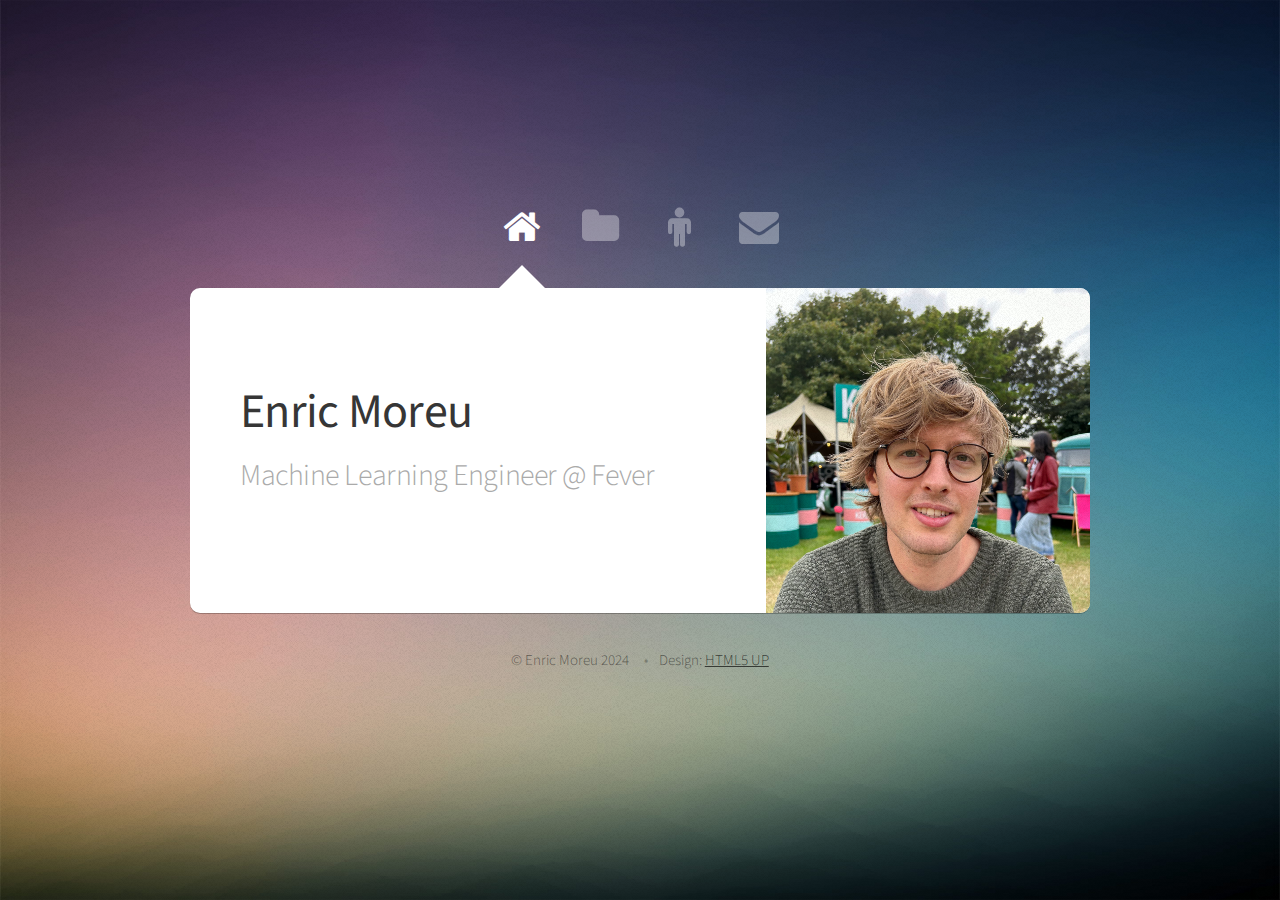
<file: index.html>
<!DOCTYPE HTML>
<html>

<head>
	<title>Enric Moreu | Personal website</title>
	<meta charset="utf-8" />
	<meta name="description"
		content="Enric Moreu has a PhD in Artificial Intelligence, we works as a Machine Learning Engineer.">
	<meta name="keywords" content="webpage, AI, PhD, projects, portfolio, data">
	<meta name="author" content="Enric Moreu">
	<meta name="viewport" content="width=device-width" />
	<meta http-equiv="Content-Language" content="en">
	<link rel="shortcut icon" type="image/x-icon" href="images/favicon.ico">
	<script src="https://ajax.googleapis.com/ajax/libs/jquery/1.9.1/jquery.min.js"></script>
	<!--[if lte IE 8]><script src="assets/js/ie/html5shiv.js"></script><![endif]-->
	<link rel="stylesheet" href="assets/css/main.css" />
	<noscript>
		<link rel="stylesheet" href="assets/css/noscript.css" />
	</noscript>
</head>

<body>

	<!-- Wrapper-->
	<div id="wrapper">

		<!-- Nav -->
		<nav id="nav">
			<a href="#me" class="icon fa-home active"><span>Hi!</span></a>
			<a href="#work" class="icon fa-folder"><span>Stuff I do</span></a>
			<a href="#about" class="icon fa-male"><span>About me</span></a>
			<a href="#contact" class="icon fa-envelope"><span>Contact</span></a>
		</nav>

		<!-- Main -->
		<div id="main">

			<!-- Me -->
			<article id="me" class="panel">
				<header>
					<h1>Enric Moreu</h1>
					<p>Machine Learning Engineer @ Fever</p>
				</header>
				<a href="#work" class="jumplink pic">
					<img src="images/me_6.png" alt="" />
				</a>
			</article>

			<!-- Work -->
			<article id="work" class="panel">
				<header>
					<h2>Stuff I do</h2>
				</header>
				<p>

				</p>
				<section>
					<div class="row">

						<div class="4u 12u$(mobile)">
							<a href="https://phd.enricmor.eu/" target="_blank">
								<div class="container">
									<img alt="3dresume" class="image fit" id="3dresume"
										src="images/unsplash/phd.jpg">
									<div class="centered">PhD</div>
								</div>
							</a>
						</div>

						<div class="4u 12u$(mobile)">
							<a href="https://research.zalando.com/fashion-cut/" target="_blank">
								<div class="container">
									<img alt="3dresume" class="image fit" id="3dresume"
										src="images/unsplash/fashion-cut.jpg">
									<div class="centered">Fashion CUT</div>
								</div>
							</a>
						</div>

						<div class="4u 12u$(mobile)">
							<a href="https://enricmor.eu/" target="_blank">
								<div class="container">
									<img alt="3dresume" class="image fit" id="3dresume"
										src="images/unsplash/3dresume.jpg">
									<div class="centered">3D resume</div>
								</div>
							</a>

						</div>

						<div class="4u 12u$(mobile)">
							<a href="https://get.chessrad.io/" target="_blank">
								<div class="container">
									<img alt="moviequiz" class="image fit" id="chessradio"
										src="images/unsplash/chessradio.jpg" alt="">
									<div class="centered">Chess Radio</div>
								</div>
							</a>

						</div>

						<div class="4u 12u$(mobile)">
							<a href="https://moviequiz.enricmor.eu/" target="_blank">
								<div class="container">
									<img alt="moviequiz" class="image fit" id="moviequiz"
										src="images/unsplash/moviequiz.jpg" alt="">
									<div class="centered">3D <nobr>Movie Quiz</nobr>
									</div>
								</div>
							</a>

						</div>

						<div class="4u 12u$(mobile)">
							<a href="https://enric1994.github.io/whatsappening/" target="_blank">
								<div class="container">
									<img alt="Whatsappening" class="image fit" id="emoji"
										src="images/unsplash/whatsappening.jpg" alt="">
									<div class="centered">Whatsappening</div>
								</div>
							</a>

						</div>

						<div class="4u 12u$(mobile)">
							<a href="https://arxiv.black" target="_blank">
								<div class="container">
									<img alt="Arxiv Black" class="image fit" id="emoji"
										src="images/unsplash/arxiv.black.jpg" alt="">
									<div class="centered">Arxiv Black</div>
								</div>
							</a>

						</div>


						<div class="4u 12u$(mobile)">
							<a href="https://emoji.enricmor.eu" target="_blank">
								<div class="container">
									<img alt="Emoji Trends" class="image fit" id="emoji" src="images/unsplash/emoji.jpg"
										alt="">
									<div class="centered">Emoji Trends</div>
								</div>
							</a>

						</div>
						<div class="4u 12u$(mobile)">
							<a href="https://bibtex.online" target="_blank">
								<div class="container">
									<img alt="Bibtex Online" class="image fit" id="bibtex"
										src="images/unsplash/bibtex.jpg" alt="">
									<div class="centered">Bibtex Online</div>
								</div>
							</a>

						</div>
						<div class="4u 12u$(mobile)">
							<a href="https://enric1994.github.io/tinderquiz" target="_blank">
								<div class="container">
									<img alt="Tinder Quiz" class="image fit" id="tinder"
										src="images/unsplash/tinder.jpg" alt="">
									<div class="centered">Tinder Quiz</div>
								</div>
							</a>

						</div>
						<div class="4u 12u$(mobile)">
							<a href="https://enric1994.github.io/insta_dailypic" target="_blank">
								<div class="container">
									<img alt="Instagram Bot" class="image fit" id="instagram"
										src="images/unsplash/instagram.jpg" alt="">
									<div class="centered">Instagram Bot</div>
								</div>
							</a>

						</div>
						<div class="4u 12u$(mobile)">
							<a href="https://enric1994.github.io/santjordi/" target="_blank">
								<div class="container">
									<img alt="Whatsapp Bot" class="image fit" id="santjordi"
										src="images/unsplash/whatsapp.jpg" alt="">
									<div class="centered">Whatsapp Bot</div>
								</div>
							</a>

						</div>

						<div class="4u 12u$(mobile)">
							<a href="https://enric1994.github.io/Cell" target="_blank">
								<div class="container">
									<img alt="Cell" class="image fit" id="cell" src="images/unsplash/cell.jpg" alt="">
									<div class="centered">Cell</div>
								</div>
							</a>

						</div>

						<div class="4u 12u$(mobile)">
							<a href="https://enric1994.github.io/cube/" target="_blank">
								<div class="container">
									<img alt="Cube" class="image fit" id="cube" src="images/unsplash/cube.jpg" alt="">
									<div class="centered">Cube</div>
								</div>
							</a>

						</div>
					</div>
				</section>
			</article>

			<!-- About -->
			<article id="about" class="panel">
				<header>
					<h2>About me</h2>
				</header>
				<p>
					I am currently a Machine Learning Engineer at Fever. <br><br>
					Before moving to the industry, I was a PhD candidate funded by the Marie Skłodowska-Curie
					foundation at Dublin City University, advised by Professor
					<a style="color: grey;font-weight: bold;text-decoration: none;"
						href="https://www.insight-centre.org/our-team/prof-noel-oconnor/" target="_blank">Noel E.O'Connor</a> and
					Dr. <a style="color: grey;font-weight: bold;text-decoration: none;"
						href="https://www.eeng.dcu.ie/~mcguinne" target="_blank">Kevin McGuinness</a>.<br>
					I received my B.Sc in Telecommunications Engineering from Universitat Politècnica de Catalunya in
					2017.

				</p>
			</article>

			<!-- Contact -->
			<article id="contact" class="panel">
				<header>
					<h2>Contact</h2>
				</header>
				<p>
					hi@enricmor.eu
				</p>
				<p>
					<a href="https://github.com/enric1994" target="_blank" class="nav icon fa-github"
						style="font-size:65px;color:black"></a>&nbsp &nbsp
					<a href="https://www.linkedin.com/in/enricmf" target="_blank" class="nav icon fa-linkedin"
						style="font-size:65px;color:#0077b5"></a>&nbsp &nbsp
					<!-- 					<a href="https://twitter.com/enric_moreu" target="_blank" class="nav icon fa-twitter"
						style="font-size:65px;color:#00acee"></a> -->
				</p>
			</article>

		</div>
		<!-- Footer -->
		<div id="footer">
			<ul class="copyright">
				<li>&copy; Enric Moreu 2024</li>
				<li>Design: <a href="http://html5up.net" target="_blank">HTML5 UP</a></li>
			</ul>
		</div>
	</div>

	<!-- Scripts -->
	<script src="assets/js/jquery.min.js"></script>
	<script src="assets/js/skel.min.js"></script>
	<script src="assets/js/skel-viewport.min.js"></script>
	<script src="assets/js/util.js"></script>
	<script src="assets/js/main.js"></script>


</body>

</html>
</file>
<file: assets/css/main.css>
@import url("https://fonts.googleapis.com/css?family=Source+Sans+Pro:300,400,300italic,400italic");
@import url("font-awesome.min.css");

/*
	Astral by HTML5 UP
	html5up.net | @ajlkn
	Free for personal and commercial use under the CCA 3.0 license (html5up.net/license)
*/

/* Reset */

	html, body, div, span, applet, object, iframe, h1, h2, h3, h4, h5, h6, p, blockquote, pre, a, abbr, acronym, address, big, cite, code, del, dfn, em, img, ins, kbd, q, s, samp, small, strike, strong, sub, sup, tt, var, b, u, i, center, dl, dt, dd, ol, ul, li, fieldset, form, label, legend, table, caption, tbody, tfoot, thead, tr, th, td, article, aside, canvas, details, embed, figure, figcaption, footer, header, hgroup, menu, nav, output, ruby, section, summary, time, mark, audio, video {
		margin: 0;
		padding: 0;
		border: 0;
		font-size: 100%;
		font: inherit;
		vertical-align: baseline;
	}

	article, aside, details, figcaption, figure, footer, header, hgroup, menu, nav, section {
		display: block;
	}

	body {
		line-height: 1;
	}

	ol, ul {
		list-style: none;
	}

	blockquote, q {
		quotes: none;
	}

	blockquote:before, blockquote:after, q:before, q:after {
		content: '';
		content: none;
	}

	table {
		border-collapse: collapse;
		border-spacing: 0;
	}

	body {
		-webkit-text-size-adjust: none;
	}

/* Box Model */

	*, *:before, *:after {
		-moz-box-sizing: border-box;
		-webkit-box-sizing: border-box;
		box-sizing: border-box;
	}

/* Grid */

	.row {
		border-bottom: solid 1px transparent;
		-moz-box-sizing: border-box;
		-webkit-box-sizing: border-box;
		box-sizing: border-box;
	}

	.row > * {
		float: left;
		-moz-box-sizing: border-box;
		-webkit-box-sizing: border-box;
		box-sizing: border-box;
	}

	.row:after, .row:before {
		content: '';
		display: block;
		clear: both;
		height: 0;
	}

	.row.uniform > * > :first-child {
		margin-top: 0;
	}

	.row.uniform > * > :last-child {
		margin-bottom: 0;
	}

	.row.\30 \25 > * {
		padding: 0 0 0 0px;
	}

	.row.\30 \25 {
		margin: 0 0 -1px 0px;
	}

	.row.uniform.\30 \25 > * {
		padding: 0px 0 0 0px;
	}

	.row.uniform.\30 \25 {
		margin: 0px 0 -1px 0px;
	}

	.row > * {
		padding: 0 0 0 40px;
	}

	.row {
		margin: 0 0 -1px -40px;
	}

	.row.uniform > * {
		padding: 40px 0 0 40px;
	}

	.row.uniform {
		margin: -40px 0 -1px -40px;
	}

	.row.\32 00\25 > * {
		padding: 0 0 0 80px;
	}

	.row.\32 00\25 {
		margin: 0 0 -1px -80px;
	}

	.row.uniform.\32 00\25 > * {
		padding: 80px 0 0 80px;
	}

	.row.uniform.\32 00\25 {
		margin: -80px 0 -1px -80px;
	}

	.row.\31 50\25 > * {
		padding: 0 0 0 60px;
	}

	.row.\31 50\25 {
		margin: 0 0 -1px -60px;
	}

	.row.uniform.\31 50\25 > * {
		padding: 60px 0 0 60px;
	}

	.row.uniform.\31 50\25 {
		margin: -60px 0 -1px -60px;
	}

	.row.\35 0\25 > * {
		padding: 0 0 0 20px;
	}

	.row.\35 0\25 {
		margin: 0 0 -1px -20px;
	}

	.row.uniform.\35 0\25 > * {
		padding: 20px 0 0 20px;
	}

	.row.uniform.\35 0\25 {
		margin: -20px 0 -1px -20px;
	}

	.row.\32 5\25 > * {
		padding: 0 0 0 10px;
	}

	.row.\32 5\25 {
		margin: 0 0 -1px -10px;
	}

	.row.uniform.\32 5\25 > * {
		padding: 10px 0 0 10px;
	}

	.row.uniform.\32 5\25 {
		margin: -10px 0 -1px -10px;
	}

	.\31 2u, .\31 2u\24 {
		width: 100%;
		clear: none;
		margin-left: 0;
	}

	.\31 1u, .\31 1u\24 {
		width: 91.6666666667%;
		clear: none;
		margin-left: 0;
	}

	.\31 0u, .\31 0u\24 {
		width: 83.3333333333%;
		clear: none;
		margin-left: 0;
	}

	.\39 u, .\39 u\24 {
		width: 75%;
		clear: none;
		margin-left: 0;
	}

	.\38 u, .\38 u\24 {
		width: 66.6666666667%;
		clear: none;
		margin-left: 0;
	}

	.\37 u, .\37 u\24 {
		width: 58.3333333333%;
		clear: none;
		margin-left: 0;
	}

	.\36 u, .\36 u\24 {
		width: 50%;
		clear: none;
		margin-left: 0;
	}

	.\35 u, .\35 u\24 {
		width: 41.6666666667%;
		clear: none;
		margin-left: 0;
	}

	.\34 u, .\34 u\24 {
		width: 33.3333333333%;
		clear: none;
		margin-left: 0;
	}

	.\33 u, .\33 u\24 {
		width: 25%;
		clear: none;
		margin-left: 0;
	}

	.\32 u, .\32 u\24 {
		width: 16.6666666667%;
		clear: none;
		margin-left: 0;
	}

	.\31 u, .\31 u\24 {
		width: 8.3333333333%;
		clear: none;
		margin-left: 0;
	}

	.\31 2u\24 + *,
	.\31 1u\24 + *,
	.\31 0u\24 + *,
	.\39 u\24 + *,
	.\38 u\24 + *,
	.\37 u\24 + *,
	.\36 u\24 + *,
	.\35 u\24 + *,
	.\34 u\24 + *,
	.\33 u\24 + *,
	.\32 u\24 + *,
	.\31 u\24 + * {
		clear: left;
	}

	.\-11u {
		margin-left: 91.66667%;
	}

	.\-10u {
		margin-left: 83.33333%;
	}

	.\-9u {
		margin-left: 75%;
	}

	.\-8u {
		margin-left: 66.66667%;
	}

	.\-7u {
		margin-left: 58.33333%;
	}

	.\-6u {
		margin-left: 50%;
	}

	.\-5u {
		margin-left: 41.66667%;
	}

	.\-4u {
		margin-left: 33.33333%;
	}

	.\-3u {
		margin-left: 25%;
	}

	.\-2u {
		margin-left: 16.66667%;
	}

	.\-1u {
		margin-left: 8.33333%;
	}

	@media screen and (min-width: 737px) {

		.row > * {
			padding: 25px 0 0 25px;
		}

		.row {
			margin: -25px 0 -1px -25px;
		}

		.row.uniform > * {
			padding: 25px 0 0 25px;
		}

		.row.uniform {
			margin: -25px 0 -1px -25px;
		}

		.row.\32 00\25 > * {
			padding: 50px 0 0 50px;
		}

		.row.\32 00\25 {
			margin: -50px 0 -1px -50px;
		}

		.row.uniform.\32 00\25 > * {
			padding: 50px 0 0 50px;
		}

		.row.uniform.\32 00\25 {
			margin: -50px 0 -1px -50px;
		}

		.row.\31 50\25 > * {
			padding: 37.5px 0 0 37.5px;
		}

		.row.\31 50\25 {
			margin: -37.5px 0 -1px -37.5px;
		}

		.row.uniform.\31 50\25 > * {
			padding: 37.5px 0 0 37.5px;
		}

		.row.uniform.\31 50\25 {
			margin: -37.5px 0 -1px -37.5px;
		}

		.row.\35 0\25 > * {
			padding: 12.5px 0 0 12.5px;
		}

		.row.\35 0\25 {
			margin: -12.5px 0 -1px -12.5px;
		}

		.row.uniform.\35 0\25 > * {
			padding: 12.5px 0 0 12.5px;
		}

		.row.uniform.\35 0\25 {
			margin: -12.5px 0 -1px -12.5px;
		}

		.row.\32 5\25 > * {
			padding: 6.25px 0 0 6.25px;
		}

		.row.\32 5\25 {
			margin: -6.25px 0 -1px -6.25px;
		}

		.row.uniform.\32 5\25 > * {
			padding: 6.25px 0 0 6.25px;
		}

		.row.uniform.\32 5\25 {
			margin: -6.25px 0 -1px -6.25px;
		}

		.\31 2u\28desktop\29, .\31 2u\24\28desktop\29 {
			width: 100%;
			clear: none;
			margin-left: 0;
		}

		.\31 1u\28desktop\29, .\31 1u\24\28desktop\29 {
			width: 91.6666666667%;
			clear: none;
			margin-left: 0;
		}

		.\31 0u\28desktop\29, .\31 0u\24\28desktop\29 {
			width: 83.3333333333%;
			clear: none;
			margin-left: 0;
		}

		.\39 u\28desktop\29, .\39 u\24\28desktop\29 {
			width: 75%;
			clear: none;
			margin-left: 0;
		}

		.\38 u\28desktop\29, .\38 u\24\28desktop\29 {
			width: 66.6666666667%;
			clear: none;
			margin-left: 0;
		}

		.\37 u\28desktop\29, .\37 u\24\28desktop\29 {
			width: 58.3333333333%;
			clear: none;
			margin-left: 0;
		}

		.\36 u\28desktop\29, .\36 u\24\28desktop\29 {
			width: 50%;
			clear: none;
			margin-left: 0;
		}

		.\35 u\28desktop\29, .\35 u\24\28desktop\29 {
			width: 41.6666666667%;
			clear: none;
			margin-left: 0;
		}

		.\34 u\28desktop\29, .\34 u\24\28desktop\29 {
			width: 33.3333333333%;
			clear: none;
			margin-left: 0;
		}

		.\33 u\28desktop\29, .\33 u\24\28desktop\29 {
			width: 25%;
			clear: none;
			margin-left: 0;
		}

		.\32 u\28desktop\29, .\32 u\24\28desktop\29 {
			width: 16.6666666667%;
			clear: none;
			margin-left: 0;
		}

		.\31 u\28desktop\29, .\31 u\24\28desktop\29 {
			width: 8.3333333333%;
			clear: none;
			margin-left: 0;
		}

		.\31 2u\24\28desktop\29 + *,
		.\31 1u\24\28desktop\29 + *,
		.\31 0u\24\28desktop\29 + *,
		.\39 u\24\28desktop\29 + *,
		.\38 u\24\28desktop\29 + *,
		.\37 u\24\28desktop\29 + *,
		.\36 u\24\28desktop\29 + *,
		.\35 u\24\28desktop\29 + *,
		.\34 u\24\28desktop\29 + *,
		.\33 u\24\28desktop\29 + *,
		.\32 u\24\28desktop\29 + *,
		.\31 u\24\28desktop\29 + * {
			clear: left;
		}

		.\-11u\28desktop\29 {
			margin-left: 91.66667%;
		}

		.\-10u\28desktop\29 {
			margin-left: 83.33333%;
		}

		.\-9u\28desktop\29 {
			margin-left: 75%;
		}

		.\-8u\28desktop\29 {
			margin-left: 66.66667%;
		}

		.\-7u\28desktop\29 {
			margin-left: 58.33333%;
		}

		.\-6u\28desktop\29 {
			margin-left: 50%;
		}

		.\-5u\28desktop\29 {
			margin-left: 41.66667%;
		}

		.\-4u\28desktop\29 {
			margin-left: 33.33333%;
		}

		.\-3u\28desktop\29 {
			margin-left: 25%;
		}

		.\-2u\28desktop\29 {
			margin-left: 16.66667%;
		}

		.\-1u\28desktop\29 {
			margin-left: 8.33333%;
		}

	}

	@media screen and (max-width: 736px) {

		.row > * {
			padding: 15px 0 0 15px;
		}

		.row {
			margin: -15px 0 -1px -15px;
		}

		.row.uniform > * {
			padding: 15px 0 0 15px;
		}

		.row.uniform {
			margin: -15px 0 -1px -15px;
		}

		.row.\32 00\25 > * {
			padding: 30px 0 0 30px;
		}

		.row.\32 00\25 {
			margin: -30px 0 -1px -30px;
		}

		.row.uniform.\32 00\25 > * {
			padding: 30px 0 0 30px;
		}

		.row.uniform.\32 00\25 {
			margin: -30px 0 -1px -30px;
		}

		.row.\31 50\25 > * {
			padding: 22.5px 0 0 22.5px;
		}

		.row.\31 50\25 {
			margin: -22.5px 0 -1px -22.5px;
		}

		.row.uniform.\31 50\25 > * {
			padding: 22.5px 0 0 22.5px;
		}

		.row.uniform.\31 50\25 {
			margin: -22.5px 0 -1px -22.5px;
		}

		.row.\35 0\25 > * {
			padding: 7.5px 0 0 7.5px;
		}

		.row.\35 0\25 {
			margin: -7.5px 0 -1px -7.5px;
		}

		.row.uniform.\35 0\25 > * {
			padding: 7.5px 0 0 7.5px;
		}

		.row.uniform.\35 0\25 {
			margin: -7.5px 0 -1px -7.5px;
		}

		.row.\32 5\25 > * {
			padding: 3.75px 0 0 3.75px;
		}

		.row.\32 5\25 {
			margin: -3.75px 0 -1px -3.75px;
		}

		.row.uniform.\32 5\25 > * {
			padding: 3.75px 0 0 3.75px;
		}

		.row.uniform.\32 5\25 {
			margin: -3.75px 0 -1px -3.75px;
		}

		.\31 2u\28mobile\29, .\31 2u\24\28mobile\29 {
			width: 100%;
			clear: none;
			margin-left: 0;
		}

		.\31 1u\28mobile\29, .\31 1u\24\28mobile\29 {
			width: 91.6666666667%;
			clear: none;
			margin-left: 0;
		}

		.\31 0u\28mobile\29, .\31 0u\24\28mobile\29 {
			width: 83.3333333333%;
			clear: none;
			margin-left: 0;
		}

		.\39 u\28mobile\29, .\39 u\24\28mobile\29 {
			width: 75%;
			clear: none;
			margin-left: 0;
		}

		.\38 u\28mobile\29, .\38 u\24\28mobile\29 {
			width: 66.6666666667%;
			clear: none;
			margin-left: 0;
		}

		.\37 u\28mobile\29, .\37 u\24\28mobile\29 {
			width: 58.3333333333%;
			clear: none;
			margin-left: 0;
		}

		.\36 u\28mobile\29, .\36 u\24\28mobile\29 {
			width: 50%;
			clear: none;
			margin-left: 0;
		}

		.\35 u\28mobile\29, .\35 u\24\28mobile\29 {
			width: 41.6666666667%;
			clear: none;
			margin-left: 0;
		}

		.\34 u\28mobile\29, .\34 u\24\28mobile\29 {
			width: 33.3333333333%;
			clear: none;
			margin-left: 0;
		}

		.\33 u\28mobile\29, .\33 u\24\28mobile\29 {
			width: 25%;
			clear: none;
			margin-left: 0;
		}

		.\32 u\28mobile\29, .\32 u\24\28mobile\29 {
			width: 16.6666666667%;
			clear: none;
			margin-left: 0;
		}

		.\31 u\28mobile\29, .\31 u\24\28mobile\29 {
			width: 8.3333333333%;
			clear: none;
			margin-left: 0;
		}

		.\31 2u\24\28mobile\29 + *,
		.\31 1u\24\28mobile\29 + *,
		.\31 0u\24\28mobile\29 + *,
		.\39 u\24\28mobile\29 + *,
		.\38 u\24\28mobile\29 + *,
		.\37 u\24\28mobile\29 + *,
		.\36 u\24\28mobile\29 + *,
		.\35 u\24\28mobile\29 + *,
		.\34 u\24\28mobile\29 + *,
		.\33 u\24\28mobile\29 + *,
		.\32 u\24\28mobile\29 + *,
		.\31 u\24\28mobile\29 + * {
			clear: left;
		}

		.\-11u\28mobile\29 {
			margin-left: 91.66667%;
		}

		.\-10u\28mobile\29 {
			margin-left: 83.33333%;
		}

		.\-9u\28mobile\29 {
			margin-left: 75%;
		}

		.\-8u\28mobile\29 {
			margin-left: 66.66667%;
		}

		.\-7u\28mobile\29 {
			margin-left: 58.33333%;
		}

		.\-6u\28mobile\29 {
			margin-left: 50%;
		}

		.\-5u\28mobile\29 {
			margin-left: 41.66667%;
		}

		.\-4u\28mobile\29 {
			margin-left: 33.33333%;
		}

		.\-3u\28mobile\29 {
			margin-left: 25%;
		}

		.\-2u\28mobile\29 {
			margin-left: 16.66667%;
		}

		.\-1u\28mobile\29 {
			margin-left: 8.33333%;
		}

	}

/* Basic */

	body {
		background-image: url("images/overlay.png"), url("images/bg.jpeg");
		background-repeat: repeat, no-repeat;
		background-size: auto, 100% 100%;
		font-family: 'Source Sans Pro', sans-serif;
		font-weight: 300;
		color: #777777;
	}

		body.is-loading *, body.is-loading *:before, body.is-loading *:after {
			-moz-transition: none !important;
			-webkit-transition: none !important;
			-ms-transition: none !important;
			transition: none !important;
			-moz-animation: none !important;
			-webkit-animation: none !important;
			-ms-animation: none !important;
			animation: none !important;
		}

	input, textarea, select {
		font-family: 'Source Sans Pro', sans-serif;
		font-weight: 300;
		color: #777777;
	}

	strong, b, h1, h2, h3, h4, h5, h6 {
		font-weight: 400;
		color: #363636;
	}

	blockquote {
		border-left: solid 0.5em #ddd;
		padding: 1em 0 1em 2em;
		font-style: italic;
	}

	em, i {
		font-style: italic;
	}

	hr {
		border: 0;
		border-top: solid 1px #ddd;
		padding: 1.5em 0 0 0;
		margin: 1.75em 0 0 0;
	}

	sub {
		position: relative;
		top: 0.5em;
		font-size: 0.8em;
	}

	sup {
		position: relative;
		top: -0.5em;
		font-size: 0.8em;
	}

	br.clear {
		clear: both;
	}

	p, ul, ol, dl, table, blockquote, form {
		margin-bottom: 2em;
	}

/* Table */

	table {
		width: 100%;
	}

		table.default tbody tr {
			border-bottom: solid 1px #f4f4f4;
		}

		table.default td {
			padding: 0.5em 1em 0.5em 1em;
		}

		table.default th {
			text-align: left;
			font-weight: 400;
			padding: 0.5em 1em 0.5em 1em;
		}

		table.default thead {
			border-bottom: solid 2px #f4f4f4;
		}

/* Form */

	form label {
		display: block;
		font-weight: 400;
		color: #363636;
		margin: 0 0 1em 0;
	}

	form input[type="text"],
	form input[type="email"],
	form input[type="password"],
	form select,
	form textarea {
		-webkit-appearance: none;
		border: 0;
		background: #f4f4f4;
		padding: 0.75em;
		width: 100%;
		-moz-transition: background-color .25s ease-in-out;
		-webkit-transition: background-color .25s ease-in-out;
		-ms-transition: background-color .25s ease-in-out;
		transition: background-color .25s ease-in-out;
	}

		form input[type="text"]:focus,
		form input[type="email"]:focus,
		form input[type="password"]:focus,
		form select:focus,
		form textarea:focus {
			background: #f8f8f8;
		}

	form input[type="text"],
	form input[type="email"],
	form input[type="password"],
	form select {
		line-height: 1.35em;
	}

	form ::-webkit-input-placeholder {
		color: #999;
	}

	form :-moz-placeholder {
		color: #999;
	}

	form ::-moz-placeholder {
		color: #999;
	}

	form :-ms-input-placeholder {
		color: #999;
	}

/* Section/Article */

	section, article {
		margin-bottom: 3em;
	}

		section > :last-child, section:last-child, article > :last-child, article:last-child {
			margin-bottom: 0;
		}

	header > p {
		color: #aaa;
	}

/* Image */

	.image {
		display: inline-block;
	}

		.image img {
			display: block;
			width: 100%;
		}

		.image.fit {
			display: block;
			width: 100%;
			border-radius: 10px;
		}

		.image.featured {
			display: block;
			width: 100%;
			margin: 0 0 2em 0;
		}

		.image.left {
			float: left;
			margin: 0 2em 2em 0;
		}

		.image.centered {
			display: block;
			margin: 0 0 2em 0;
		}

			.image.centered img {
				margin: 0 auto;
				width: auto;
			}

/* Button */

	input[type="button"],
	input[type="submit"],
	input[type="reset"],
	button,
	.button {
		-webkit-appearance: none;
		display: inline-block;
		background-color: #222222;
		color: #ffffff;
		border: 0;
		cursor: pointer;
		outline: 0;
		-moz-transition: background-color .25s ease-in-out;
		-webkit-transition: background-color .25s ease-in-out;
		-ms-transition: background-color .25s ease-in-out;
		transition: background-color .25s ease-in-out;
	}

		input[type="button"]:hover,
		input[type="submit"]:hover,
		input[type="reset"]:hover,
		button:hover,
		.button:hover {
			background-color: #333333;
		}

		input[type="button"]:active,
		input[type="submit"]:active,
		input[type="reset"]:active,
		button:active,
		.button:active {
			background-color: #444444;
		}

		input[type="button"].alt,
		input[type="submit"].alt,
		input[type="reset"].alt,
		button.alt,
		.button.alt {
			background-color: #777777;
		}

			input[type="button"].alt:hover,
			input[type="submit"].alt:hover,
			input[type="reset"].alt:hover,
			button.alt:hover,
			.button.alt:hover {
				background-color: #888888;
			}

			input[type="button"].alt:active,
			input[type="submit"].alt:active,
			input[type="reset"].alt:active,
			button.alt:active,
			.button.alt:active {
				background-color: #999999;
			}

/* List */

	ul.default {
		list-style: disc;
		padding-left: 1em;
	}

		ul.default li {
			padding-left: 0.5em;
		}

	ul.actions li {
		display: inline-block;
		margin-left: 0.5em;
	}

		ul.actions li:first-child {
			margin-left: 0;
		}

	ol.default {
		list-style: decimal;
		padding-left: 1.25em;
	}

		ol.default li {
			padding-left: 0.25em;
		}

/* Icons */

	.icon {
		position: relative;
		text-decoration: none;
	}

		.icon:before {
			-moz-osx-font-smoothing: grayscale;
			-webkit-font-smoothing: antialiased;
			font-family: FontAwesome;
			font-style: normal;
			font-weight: normal;
			text-transform: none !important;
		}

		.icon > .label {
			display: none;
		}

/* Nav */

	#nav a {
		position: relative;
		display: inline-block;
		color: #ffffff;
		width: 1em;
		height: 1em;
		line-height: 0.9em;
	}

		#nav a.icon:before {
			padding-right: 0;
		}

/* Panels */

	#main {
		position: relative;
		overflow: hidden;
	}

	.panel {
		position: relative;
		border-radius: 10px;
	}

/* Me */

	#me .pic {
		position: relative;
		display: block;
	}

		#me .pic:before {
			content: '';
			position: absolute;
			top: 0;
			left: 0;
			background: url("images/overlay.png");
			width: 100%;
			height: 100%;
			z-index: 1;
		}

/* Footer */

	#footer {
		color: rgb(0, 0, 0, 0.5);
		/* color: rgba(255, 255, 255, 0.45); */
	}

		#footer a {
			color: #ddd;
			color: rgba(0, 0, 0, 0.65);
			-moz-transition: color .25s ease-in-out;
			-webkit-transition: color .25s ease-in-out;
			-ms-transition: color .25s ease-in-out;
			transition: color .25s ease-in-out;
		}

			#footer a:hover {
				color: white;
			}

		#footer .copyright li {
			display: inline-block;
		}

			#footer .copyright li:before {
				display: inline;
				content: '\2022';
				opacity: 0.5;
				padding: 0 0.75em 0 0.75em;
			}

			#footer .copyright li:first-child:before {
				display: none;
			}

/* Desktop */

	@media screen and (min-width: 737px) {

		/* Basic */

			html {
				min-width: 100%;
				min-height: 100%;
			}

			body {
				width: 100%;
				min-width: 1000px;
				min-height: 100%;
				overflow-y: scroll;
				background-attachment: fixed;
				font-size: 14pt;
				line-height: 1.75em;
			}

			input, textarea, select {
				font-size: 14pt;
				line-height: 1.75em;
			}

			h1 {
				font-size: 2.4em;
				letter-spacing: -0.015em;
			}

			h2 {
				font-size: 1.8em;
				letter-spacing: -0.015em;
			}

			h3, h4, h5, h6 {
				font-size: 1.25em;
				letter-spacing: -0.015em;
			}

		/* Section/Article */

			header {
				margin: 0 0 1.5em 0;
			}

				header > p {
					margin: 0.5em 0 0 0;
				}

		/* Button */

			input[type="button"],
			input[type="submit"],
			input[type="reset"],
			button,
			.button {
				padding: 0.7em 1.5em 0.7em 1.5em;
			}

				input[type="button"].small,
				input[type="submit"].small,
				input[type="reset"].small,
				button.small,
				.button.small {
					font-size: 0.75em;
				}

				input[type="button"].big,
				input[type="submit"].big,
				input[type="reset"].big,
				button.big,
				.button.big {
					font-size: 1.25em;
					padding: 0.5em 1.25em 0.5em 1.25em;
				}

				input[type="button"].huge,
				input[type="submit"].huge,
				input[type="reset"].huge,
				button.huge,
				.button.huge {
					font-size: 1.5em;
					padding: 0.5em 1.25em 0.5em 1.25em;
				}

		/* Wrapper */

			#wrapper {
				width: 45em;
				margin: 0 auto;
				opacity: 0.00001;
			}

				#wrapper.tall {
					padding-bottom: 6em;
				}

		/* Nav */

			#nav {
				text-align: center;
				height: 4.25em;
				cursor: default;
			}

				#nav a {
					font-size: 2.5em;
					margin: 0 0.25em 0 0.25em;
					opacity: 0.35;
					outline: 0;
					-moz-transition: opacity .25s ease-in-out;
					-webkit-transition: opacity .25s ease-in-out;
					-ms-transition: opacity .25s ease-in-out;
					transition: opacity .25s ease-in-out;
				}

					#nav a:before {
						font-size: 0.8em;
					}

					#nav a:after {
						content: '';
						display: block;
						position: absolute;
						left: 50%;
						bottom: -0.75em;
						margin-left: -0.5em;
						border-bottom: solid 0em #ffffff;
						border-left: solid 0.5em transparent;
						border-right: solid 0.5em transparent;
						-moz-transition: border-bottom-width .25s ease-in-out;
						-webkit-transition: border-bottom-width .25s ease-in-out;
						-ms-transition: border-bottom-width .25s ease-in-out;
						transition: border-bottom-width .25s ease-in-out;
					}

					#nav a span {
						display: block;
						position: absolute;
						background: #222222;
						color: #ffffff;
						top: -2.75em;
						font-size: 0.3em;
						height: 2.25em;
						line-height: 2.25em;
						left: 50%;
						opacity: 0;
						-moz-transition: opacity .25s ease-in-out;
						-webkit-transition: opacity .25s ease-in-out;
						-ms-transition: opacity .25s ease-in-out;
						transition: opacity .25s ease-in-out;
						width: 5.5em;
						margin-left: -2.75em;
					}

						#nav a span:after {
							content: '';
							display: block;
							position: absolute;
							bottom: -0.4em;
							left: 50%;
							margin-left: -0.6em;
							border-top: solid 0.6em #222222;
							border-left: solid 0.6em transparent;
							border-right: solid 0.6em transparent;
						}

					#nav a:hover {
						opacity: 1.0;
					}

						#nav a:hover span {
							opacity: 1.0;
						}

					#nav a.active {
						opacity: 1.0;
					}

						#nav a.active:after {
							border-bottom-width: 0.5em;
						}

		/* Panels */

			#main {
				width: 45em;
				background: #ffffff;
				border-radius: 10px;
				box-shadow: 0px 1px 0px 0px rgba(0, 0, 0, 0.25);
			}

			.panel {
				padding: 3.5em 2.5em 3.5em 2.5em;
				line-height: 1.2;
				position: absolute;
				top: 0;
				left: 0;
				width: 45em;
			}

		/* Me */

			#me {
				padding: 0;
				height: 325px;
			}

				#me .pic {
					display: block;
					position: absolute;
					right: -1px;
					top: 0;
					height: 100%;
					text-decoration: none;
				}

					#me .pic img {
						position: relative;
						display: block;
						height: 100%;
					}

					#me .pic .arrow {
						display: block;
						position: absolute;
						right: 0;
						top: 50%;
						margin-top: -1.375em;
						width: 2.75em;
						height: 2.75em;
						background: #000;
						background: rgba(0, 0, 0, 0.75);
						color: #ffffff;
						text-align: center;
						line-height: 2.75em;
						font-size: 1.5em;
						z-index: 1;
						-moz-transition: width .15s ease-in-out, padding-right .15s ease-in-out;
						-webkit-transition: width .15s ease-in-out, padding-right .15s ease-in-out;
						-ms-transition: width .15s ease-in-out, padding-right .15s ease-in-out;
						transition: width .15s ease-in-out, padding-right .15s ease-in-out;
					}

						#me .pic .arrow:before {
							position: relative;
							padding-right: 0;
							top: 0.125em;
						}

						#me .pic .arrow span {
							display: block;
							text-indent: -9999px;
						}

					#me .pic:hover .arrow {
						width: 3em;
						padding-right: 0.25em;
					}

				#me header {
					position: absolute;
					left: 0;
					top: 0;
					width: 100%;
					height: 100%;
					margin-left: 2.5em;
				}

					#me header > h1 {
						position: absolute;
						left: 0;
						bottom: 52.5%;
						margin: 0;
					}

					#me header > p {
						position: absolute;
						left: 0;
						top: 52.5%;
						font-size: 1.5em;
						letter-spacing: -0.015em;
						margin-top: 0;
					}

		/* Footer */

			#footer {
				text-align: center;
				padding: 2em 0 0 0;
				font-size: 0.75em;
			}

	}

/* Mobile */

	@media screen and (max-width: 736px) {

		/* Basic */

			body, input, textarea, select {
				font-size: 11pt;
				line-height: 1.75em;
			}

			h1, h2 {
				font-size: 1.75em;
				letter-spacing: -0.025em;
			}

			h3, h4, h5, h6 {
				font-size: 1.25em;
				letter-spacing: -0.025em;
			}

		/* Section/Article */

			header {
				margin: 0 0 1.5em 0;
			}

				header > p {
					margin: 0.5em 0 0 0;
				}

		/* Table */

			table.style1 {
				overflow-x: scroll;
			}

		/* List */

			ul.actions li {
				display: block;
				margin: 0.5em 0 0 0;
			}

				ul.actions li:first-child {
					margin-top: 0;
				}

		/* Button */

			input[type="button"],
			input[type="submit"],
			input[type="reset"],
			button,
			.button {
				display: block;
				width: 100%;
				padding: 0.75em 0 0.75em 0;
				text-align: center;
			}

		/* Wrapper */

			#wrapper {
				padding: 7px;
			}

		/* Nav */

			#nav {
				text-align: center;
				margin: 6px 0 8px 0;
			}

				#nav a {
					font-size: 2em;
					opacity: 0.5;
					outline: 0;
					width: 1.5em;
					height: 1.5em;
					line-height: 1.35em;
					margin: 0 0.25em 0 0.25em;
				}

					#nav a:active {
						opacity: 1.0;
					}

					#nav a span {
						display: none;
					}

		/* Panels */

			#main {
				background: none;
			}

			.panel {
				padding: 15px 15px 15px 15px;
				margin: 0 0 7px 0;
				background: #ffffff;
				box-shadow: 0px 1px 0px 0px rgba(0, 0, 0, 0.25);
			}

				.panel header {
					padding-top: 1em;
				}

		/* Me */

			#me .pic {
				width: 100%;
			}

				#me .pic img {
					display: block;
					width: 100%;
					border-radius: 10px;
				}

				#me .pic .arrow {
					display: none;
				}

			#me header {
				text-align: center;
			}

				#me header > h1 {
					font-size: 2.15em;
					letter-spacing: -0.025em;
				}

				#me header > p {
					font-size: 1.25em;
				}

		/* Footer */

			#footer {
				text-align: center;
				padding: 2em 0 0 0;
				font-size: 0.85em;
			}

				#footer .copyright li {
					display: block;
				}

					#footer .copyright li:before {
						display: none;
					}

	}

.container {
	position: relative;
	text-align: center;
	color: white;
	font-size: 35px;
	font-weight: 700;
	line-height: 1;
	}

.centered {
	position: absolute;
	top: 50%;
	left: 50%;
	transform: translate(-50%, -50%);
  }
</file>
